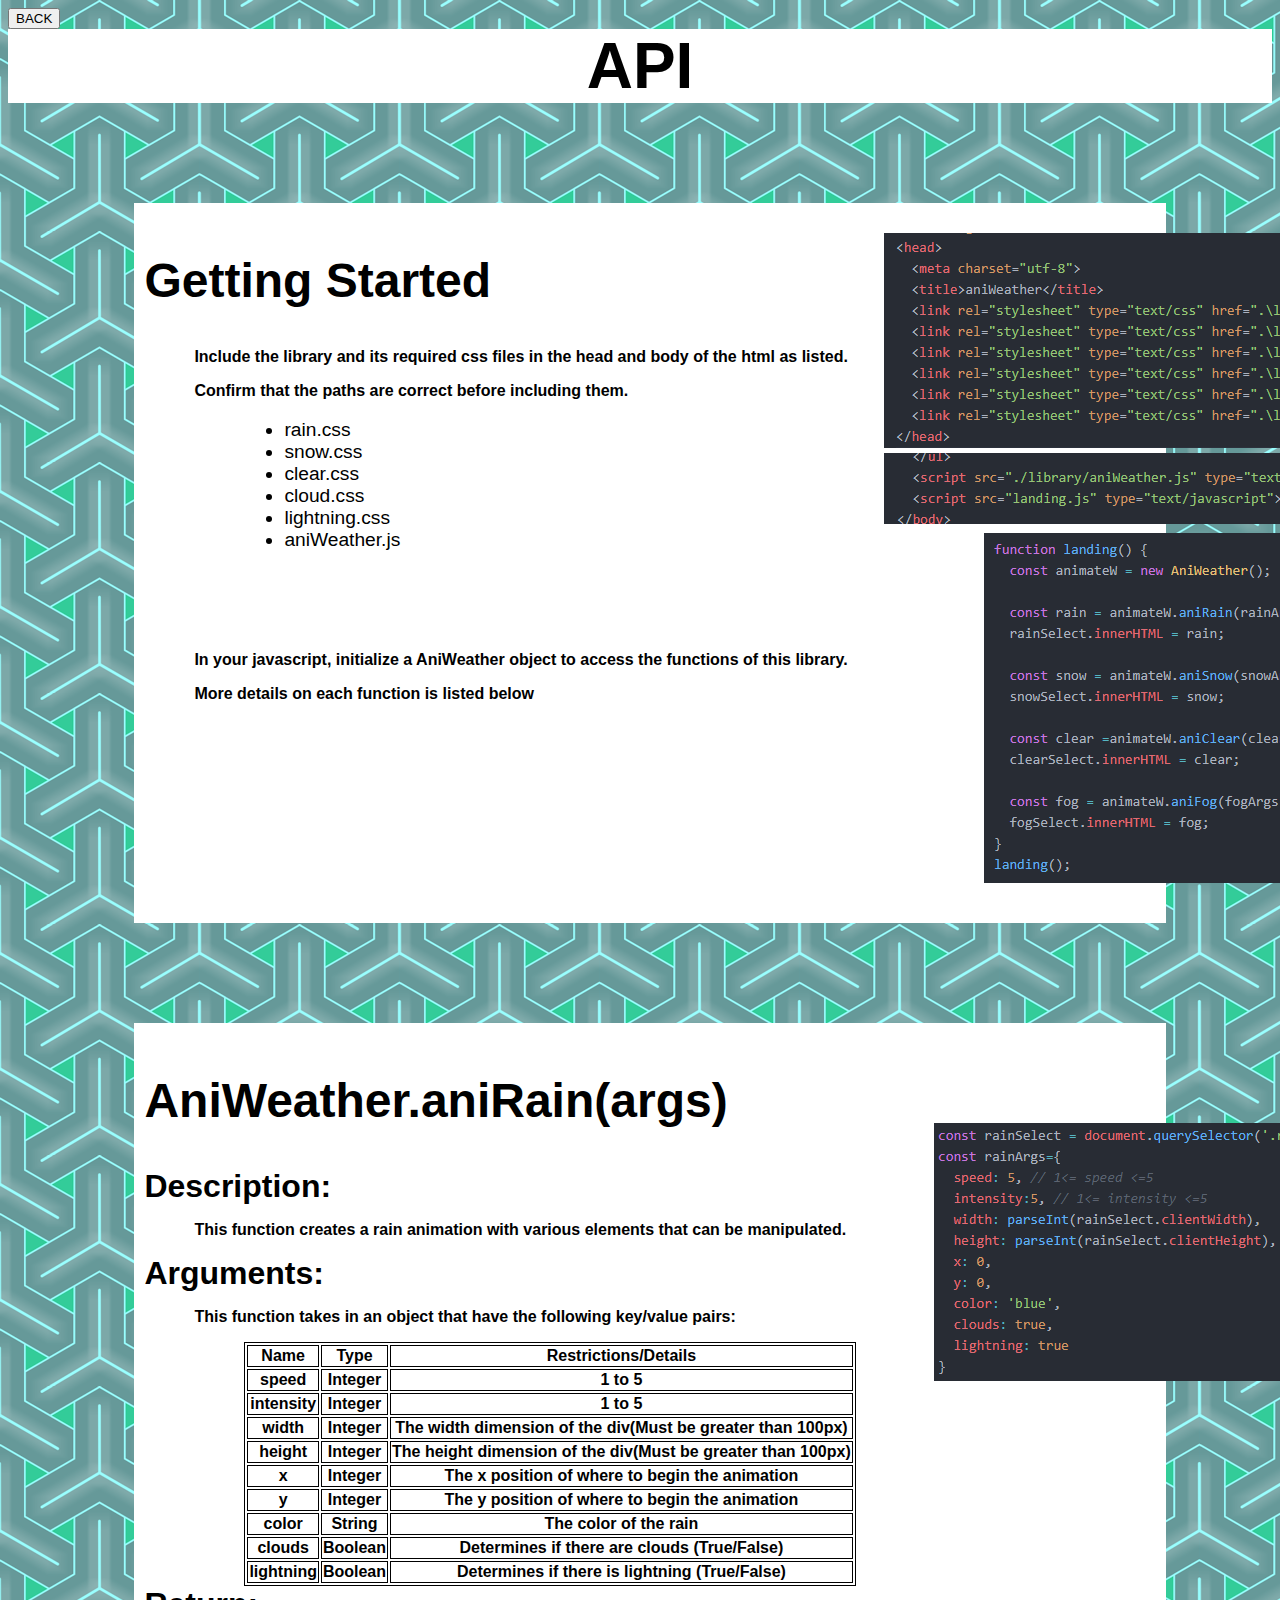
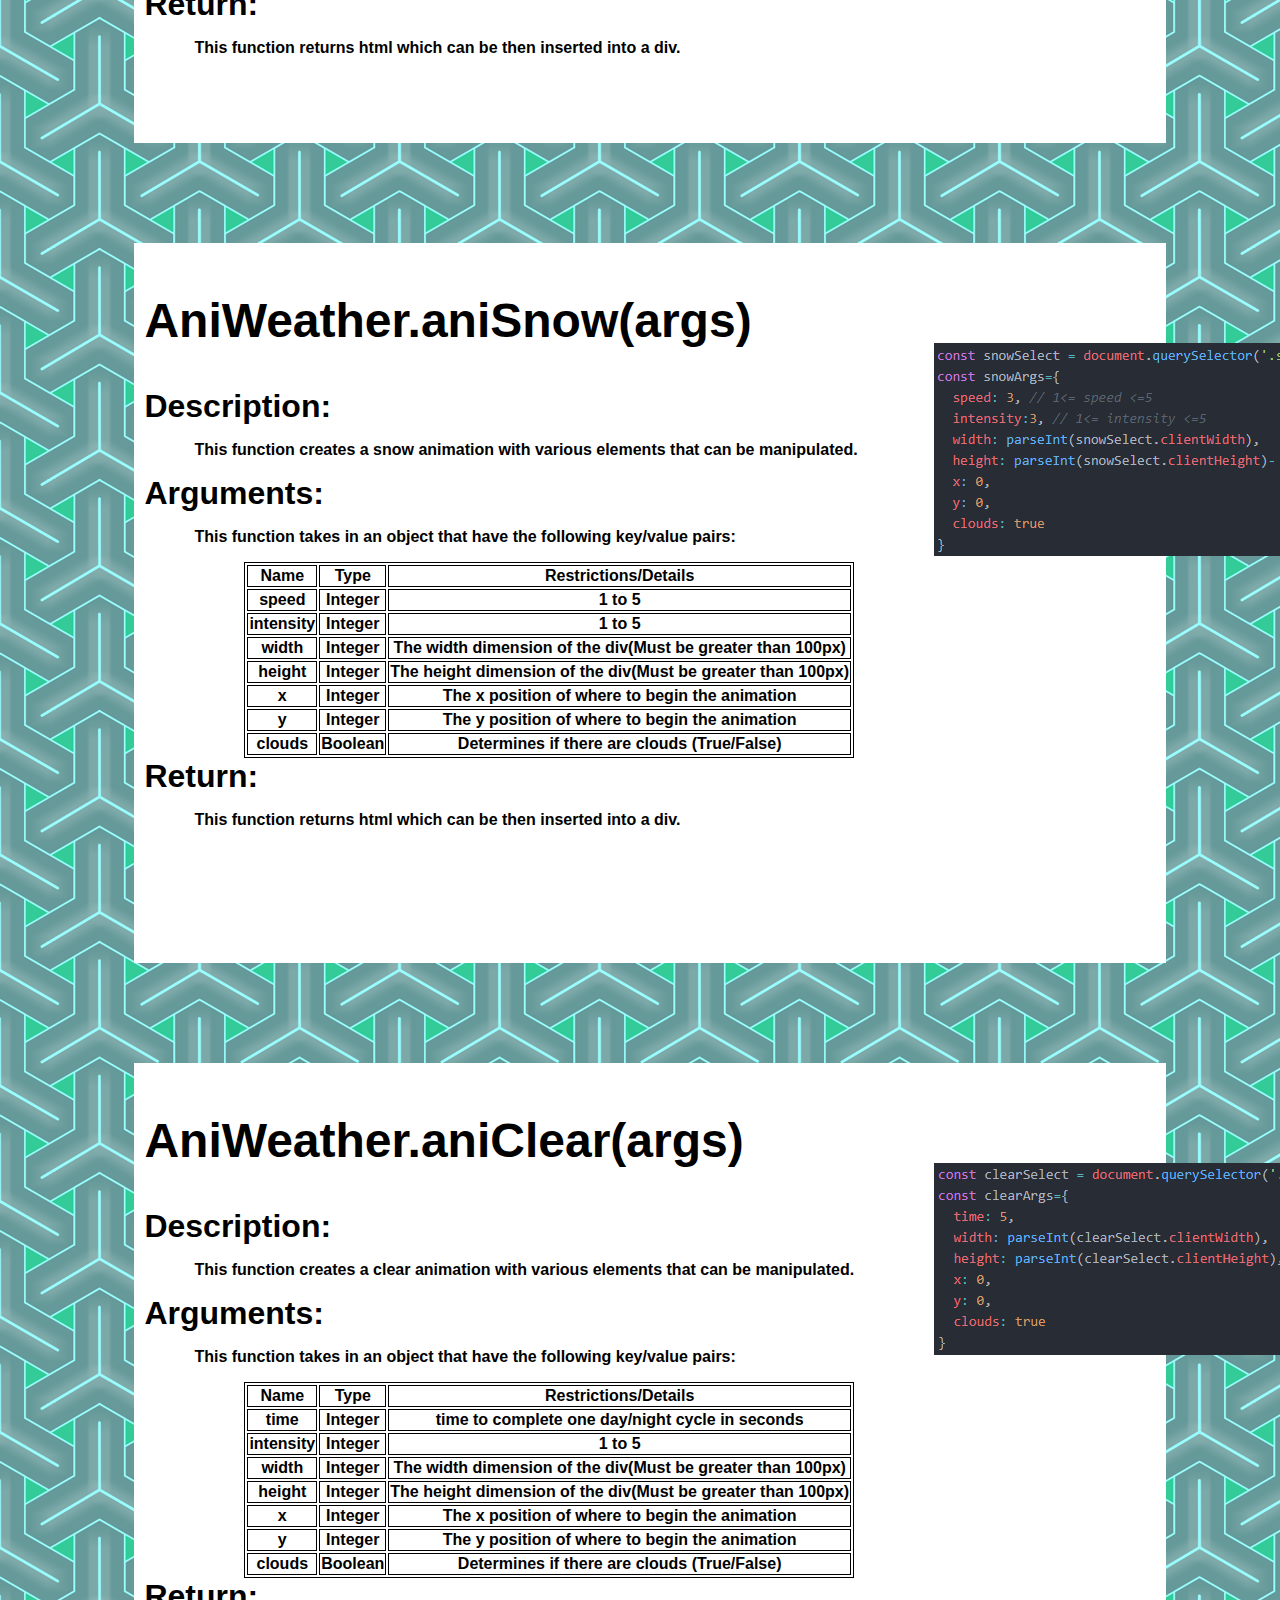
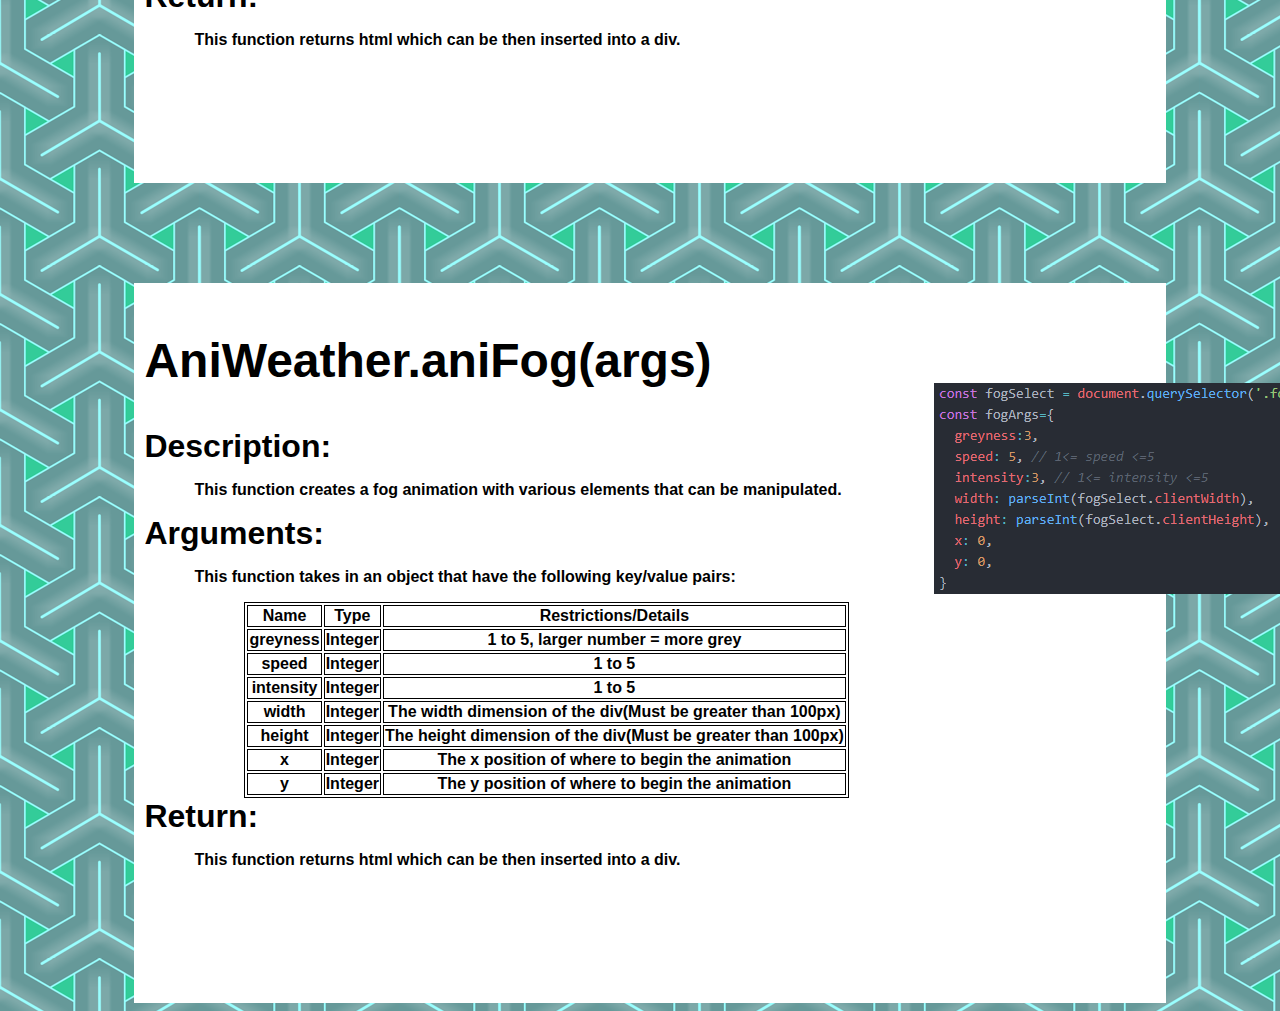
<file: csc309selfproject/api.html>
<!DOCTYPE html>
<html lang="en">
<head>
  <meta charset="utf-8">
  <title>Library Example</title>
  <link rel="stylesheet" type="text/css" href="./api.css">
</head>
<body background="./images/apiBack.png">
  <a href='.\landing.html'><button class="backButton">BACK</button></a>
  <h1 class="title"> API </h1>
  <div class="functions">
    <h2> Getting Started </h2>
    <h3 class="subtext"> Include the library and its required css files in the head and body of the html as listed.</h3>
    <h3 class="subtext"> Confirm that the paths are correct before including them. </h3>
    <ul class="sublist">
      <li>rain.css</li>
      <li>snow.css</li>
      <li>clear.css</li>
      <li>cloud.css</li>
      <li>lightning.css</li>
      <li>aniWeather.js</li>
    </ul>
    <img class="imageCSS" src="./images/cssExample.png" alt="css example"/>
    <img class="imageScript" src="./images/scriptExample.png" alt="script example"/>
    <h3 class="subtext"> In your javascript, initialize a AniWeather object to access the functions of this library. </h3>
    <h3 class="subtext"> More details on each function is listed below </h3>
    <img class="imageInit" src="./images/initExample.png" alt="init example"/>

  </div>
  <div class="functions">
    <h2> AniWeather.aniRain(args) </h2>
    <h3 class="subsection"> Description:</h3>
    <h3 class="subtext"> This function creates a rain animation with various elements that can be manipulated.</h3>
    <h3 class="subsection"> Arguments:</h3>
    <h3 class="subtext"> This function takes in an object that have the following key/value pairs:</h3>
    <table class="argsTable">
      <tr>
        <th>Name</th>
        <th>Type</th>
        <th>Restrictions/Details</th>
      </tr>
      <tr>
        <th>speed</th>
        <th>Integer</th>
        <th>1 to 5</th>
      </tr>
      <tr>
        <th>intensity</th>
        <th>Integer</th>
        <th>1 to 5</th>
      </tr>
      <tr>
        <th>width</th>
        <th>Integer</th>
        <th>The width dimension of the div(Must be greater than 100px)</th>
      </tr>
      <tr>
        <th>height</th>
        <th>Integer</th>
        <th>The height dimension of the div(Must be greater than 100px)</th>
      </tr>
      <tr>
        <th>x</th>
        <th>Integer</th>
        <th>The x position of where to begin the animation</th>
      </tr>
      <tr>
        <th>y</th>
        <th>Integer</th>
        <th>The y position of where to begin the animation</th>
      </tr>
      <tr>
        <th>color</th>
        <th>String</th>
        <th>The color of the rain</th>
      </tr>
      <tr>
        <th>clouds</th>
        <th>Boolean</th>
        <th>Determines if there are clouds (True/False)</th>
      </tr>
      <tr>
        <th>lightning</th>
        <th>Boolean</th>
        <th>Determines if there is lightning (True/False)</th>
      </tr>
    </table>
    <h3 class="subsection"> Return: </h3>
    <h3 class="subtext"> This function returns html which can be then inserted into a div.</h3>
    <img class="image" src="./images/rainExample.png" alt="rain example"/>
  </div>
  <div class="functions">
    <h2> AniWeather.aniSnow(args) </h2>
    <h3 class="subsection"> Description:</h3>
    <h3 class="subtext"> This function creates a snow animation with various elements that can be manipulated.</h3>
    <h3 class="subsection"> Arguments:</h3>
    <h3 class="subtext"> This function takes in an object that have the following key/value pairs:</h3>
    <table class="argsTable">
      <tr>
        <th>Name</th>
        <th>Type</th>
        <th>Restrictions/Details</th>
      </tr>
      <tr>
        <th>speed</th>
        <th>Integer</th>
        <th>1 to 5</th>
      </tr>
      <tr>
        <th>intensity</th>
        <th>Integer</th>
        <th>1 to 5</th>
      </tr>
      <tr>
        <th>width</th>
        <th>Integer</th>
        <th>The width dimension of the div(Must be greater than 100px)</th>
      </tr>
      <tr>
        <th>height</th>
        <th>Integer</th>
        <th>The height dimension of the div(Must be greater than 100px)</th>
      </tr>
      <tr>
        <th>x</th>
        <th>Integer</th>
        <th>The x position of where to begin the animation</th>
      </tr>
      <tr>
        <th>y</th>
        <th>Integer</th>
        <th>The y position of where to begin the animation</th>
      </tr>
      <tr>
        <th>clouds</th>
        <th>Boolean</th>
        <th>Determines if there are clouds (True/False)</th>
      </tr>
    </table>
    <h3 class="subsection"> Return: </h3>
    <h3 class="subtext"> This function returns html which can be then inserted into a div.</h3>
    <img class="image" src="./images/snowExample.png" alt="snow example"/>
  </div>
  <div class="functions">
    <h2> AniWeather.aniClear(args)  </h2>
    <h3 class="subsection"> Description:</h3>
    <h3 class="subtext"> This function creates a clear animation with various elements that can be manipulated.</h3>
    <h3 class="subsection"> Arguments:</h3>
    <h3 class="subtext"> This function takes in an object that have the following key/value pairs:</h3>
    <table class="argsTable">
      <tr>
        <th>Name</th>
        <th>Type</th>
        <th>Restrictions/Details</th>
      </tr>
      <tr>
        <th>time</th>
        <th>Integer</th>
        <th>time to complete one day/night cycle in seconds</th>
      </tr>
      <tr>
        <th>intensity</th>
        <th>Integer</th>
        <th>1 to 5</th>
      </tr>
      <tr>
        <th>width</th>
        <th>Integer</th>
        <th>The width dimension of the div(Must be greater than 100px)</th>
      </tr>
      <tr>
        <th>height</th>
        <th>Integer</th>
        <th>The height dimension of the div(Must be greater than 100px)</th>
      </tr>
      <tr>
        <th>x</th>
        <th>Integer</th>
        <th>The x position of where to begin the animation</th>
      </tr>
      <tr>
        <th>y</th>
        <th>Integer</th>
        <th>The y position of where to begin the animation</th>
      </tr>
      <tr>
        <th>clouds</th>
        <th>Boolean</th>
        <th>Determines if there are clouds (True/False)</th>
      </tr>
    </table>
    <h3 class="subsection"> Return: </h3>
    <h3 class="subtext"> This function returns html which can be then inserted into a div.</h3>
    <img class="image" src="./images/clearExample.png" alt="clear example"/>
  </div>
  <div class="functions">
    <h2> AniWeather.aniFog(args)  </h2>
    <h3 class="subsection"> Description:</h3>
    <h3 class="subtext"> This function creates a fog animation with various elements that can be manipulated.</h3>
    <h3 class="subsection"> Arguments:</h3>
    <h3 class="subtext"> This function takes in an object that have the following key/value pairs:</h3>
    <table class="argsTable">
      <tr>
        <th>Name</th>
        <th>Type</th>
        <th>Restrictions/Details</th>
      </tr>
      <tr>
        <th>greyness</th>
        <th>Integer</th>
        <th>1 to 5, larger number = more grey</th>
      </tr>
      <tr>
        <th>speed</th>
        <th>Integer</th>
        <th>1 to 5</th>
      </tr>
      <tr>
        <th>intensity</th>
        <th>Integer</th>
        <th>1 to 5</th>
      </tr>
      <tr>
        <th>width</th>
        <th>Integer</th>
        <th>The width dimension of the div(Must be greater than 100px)</th>
      </tr>
      <tr>
        <th>height</th>
        <th>Integer</th>
        <th>The height dimension of the div(Must be greater than 100px)</th>
      </tr>
      <tr>
        <th>x</th>
        <th>Integer</th>
        <th>The x position of where to begin the animation</th>
      </tr>
      <tr>
        <th>y</th>
        <th>Integer</th>
        <th>The y position of where to begin the animation</th>
      </tr>
    </table>
    <h3 class="subsection"> Return: </h3>
    <h3 class="subtext"> This function returns html which can be then inserted into a div.</h3>
    <img class="image" src="./images/fogExample.png" alt="fog example"/>
  </div>
  <script src="./library/aniWeather.js" type="text/javascript"></script>
</body>
</html>
</file>
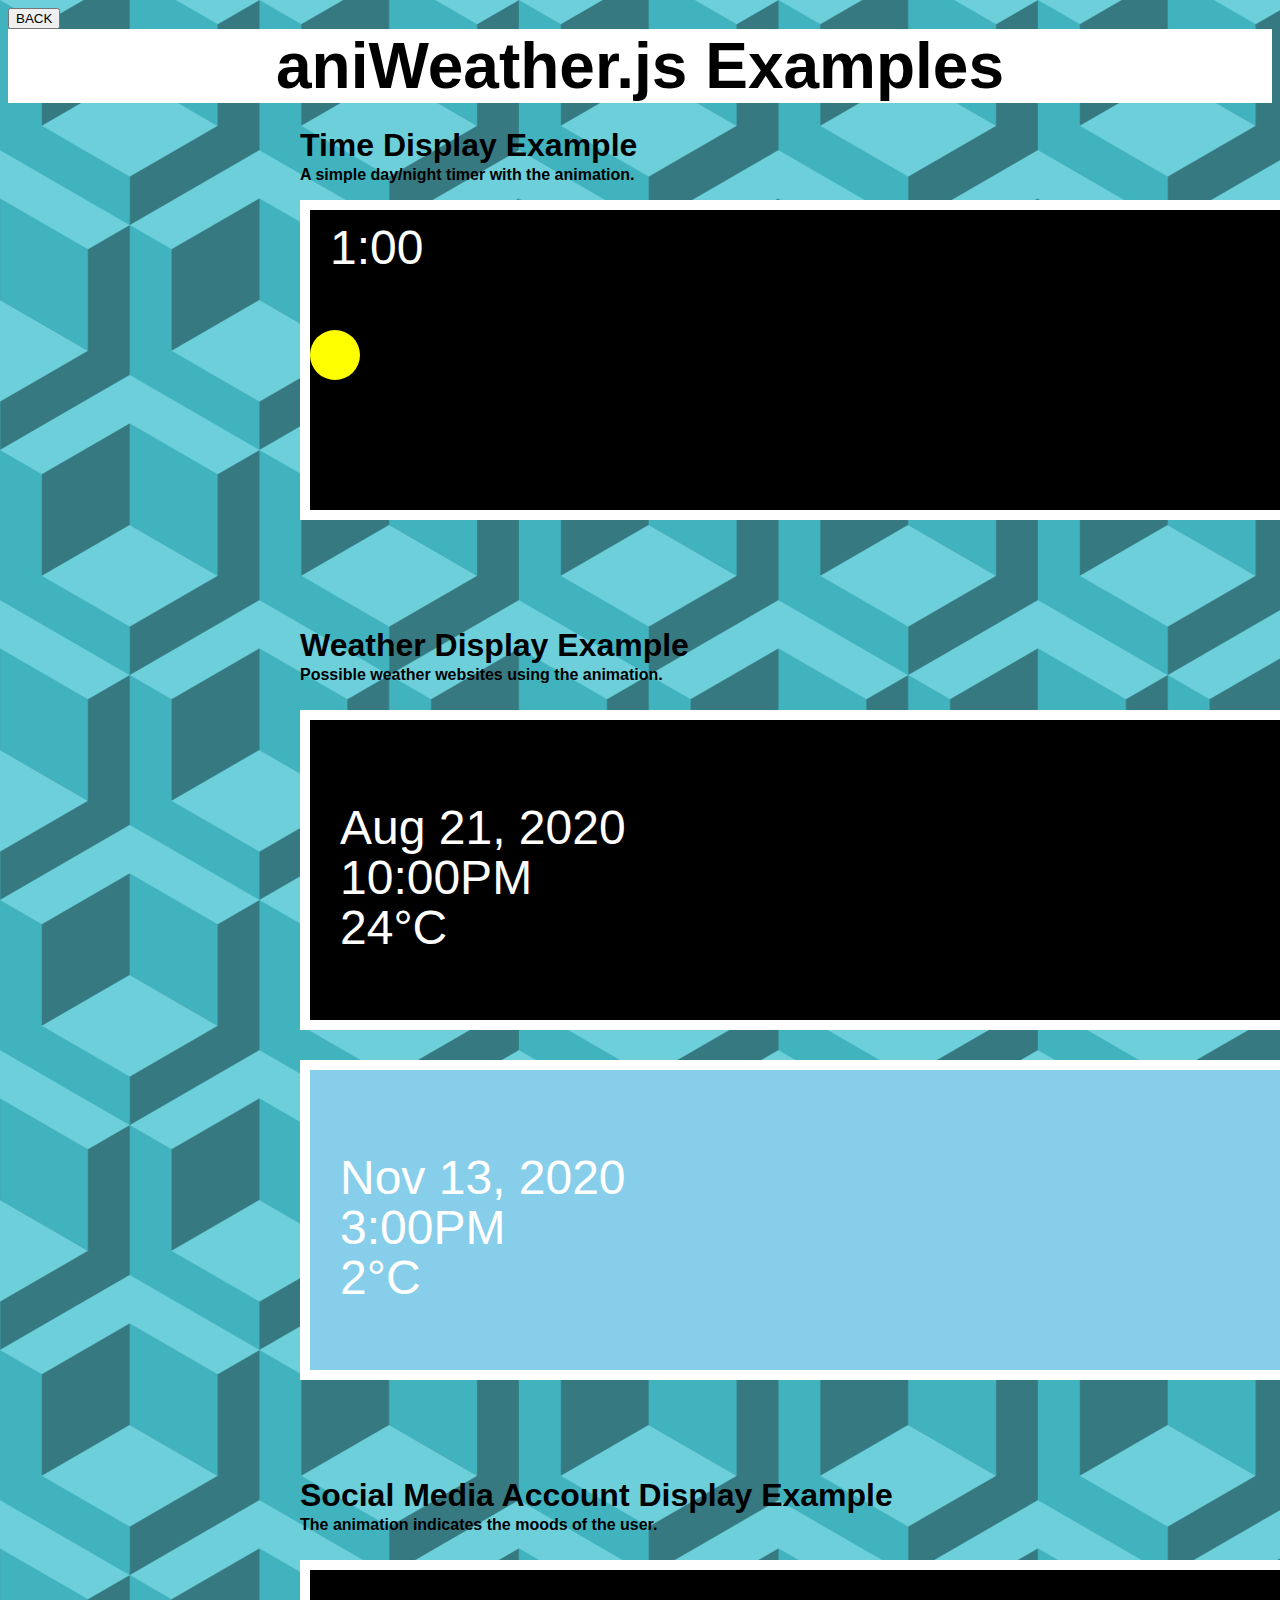
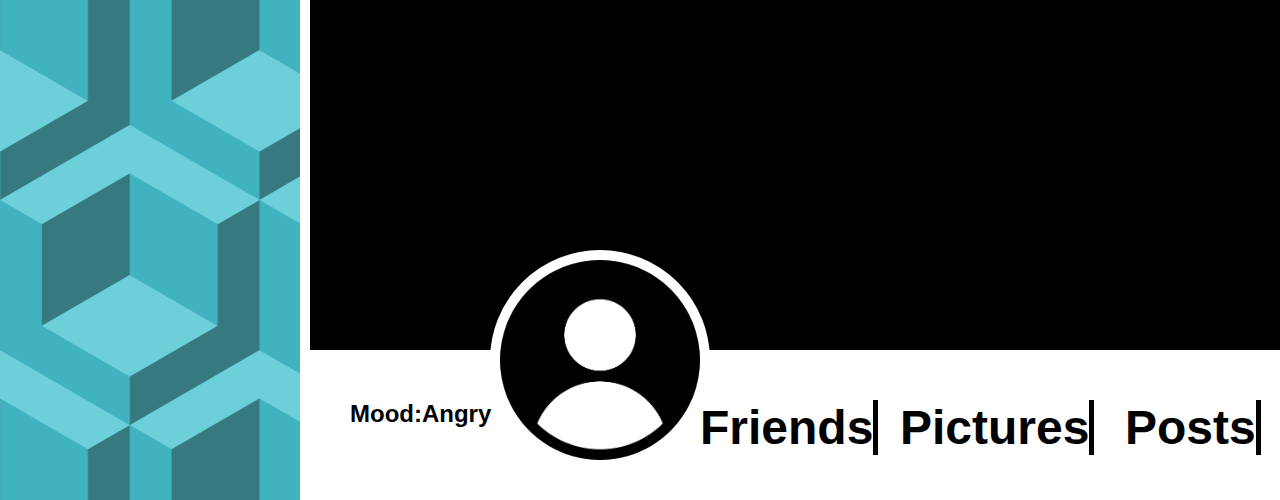
<file: csc309selfproject/examples.html>
<!DOCTYPE html>
<html lang="en">
<head>
  <meta charset="utf-8">
  <title>aniWeather</title>
  <link rel="stylesheet" type="text/css" href=".\examples.css">
  <link rel="stylesheet" type="text/css" href=".\library\rain.css">
  <link rel="stylesheet" type="text/css" href=".\library\snow.css">
  <link rel="stylesheet" type="text/css" href=".\library\clear.css">
  <link rel="stylesheet" type="text/css" href=".\library\cloud.css">
  <link rel="stylesheet" type="text/css" href=".\library\lightning.css">
</head>
<body background="./images/examplesBack.png">
  <a href='.\landing.html'><button class="backButton">BACK</button></a>
  <h1 class="title"> aniWeather.js Examples </h1>
  <h2 class="dayNightDesc"> Time Display Example </h2>
  <h3 class="subDayNightDesc"> A simple day/night timer with the animation.</h3>
  <div class="dayNight">
    <div class="sky"></div>
    <div class="timer">0:00</div>
  </div>
  <h2 class="weatherDesc"> Weather Display Example </h2>
  <h3 class="subWeatherDesc"> Possible weather websites using the animation.</h3>
  <div class="weather1">
    <div class="rainFrame"></div>
    <div class="currentDate">Aug 21, 2020</div>
    <div class="currentTime">10:00PM</div>
    <div class="temperature">24°C</div>
  </div>
  <div class="weather2">
    <div class="snowFrame"></div>
    <div class="currentDate">Nov 13, 2020</div>
    <div class="currentTime">3:00PM</div>
    <div class="temperature">2°C</div>
  </div>
  <h2 class="socialDesc"> Social Media Account Display Example </h2>
  <h3 class="subSocialDesc"> The animation indicates the moods of the user.</h3>
  <div class="social">
    <div class="rainFrame2"></div>
    <div class="profileBar">
      <div class="profileStuff">Mood:Angry</div>
      <div class="profileStuff2">Friends</div>
      <div class="profileStuff3">Pictures</div>
      <div class="profileStuff4">Posts</div>
    </div>
    <div class="pfp">
      <img class="pfpImage" src="./images/pfp.png" alt="profile"/>
    </div>
  </div>
  <script src="./library/aniWeather.js" type="text/javascript"></script>
  <script src="examples.js" type="text/javascript"></script>
</body>
</html>
</file>
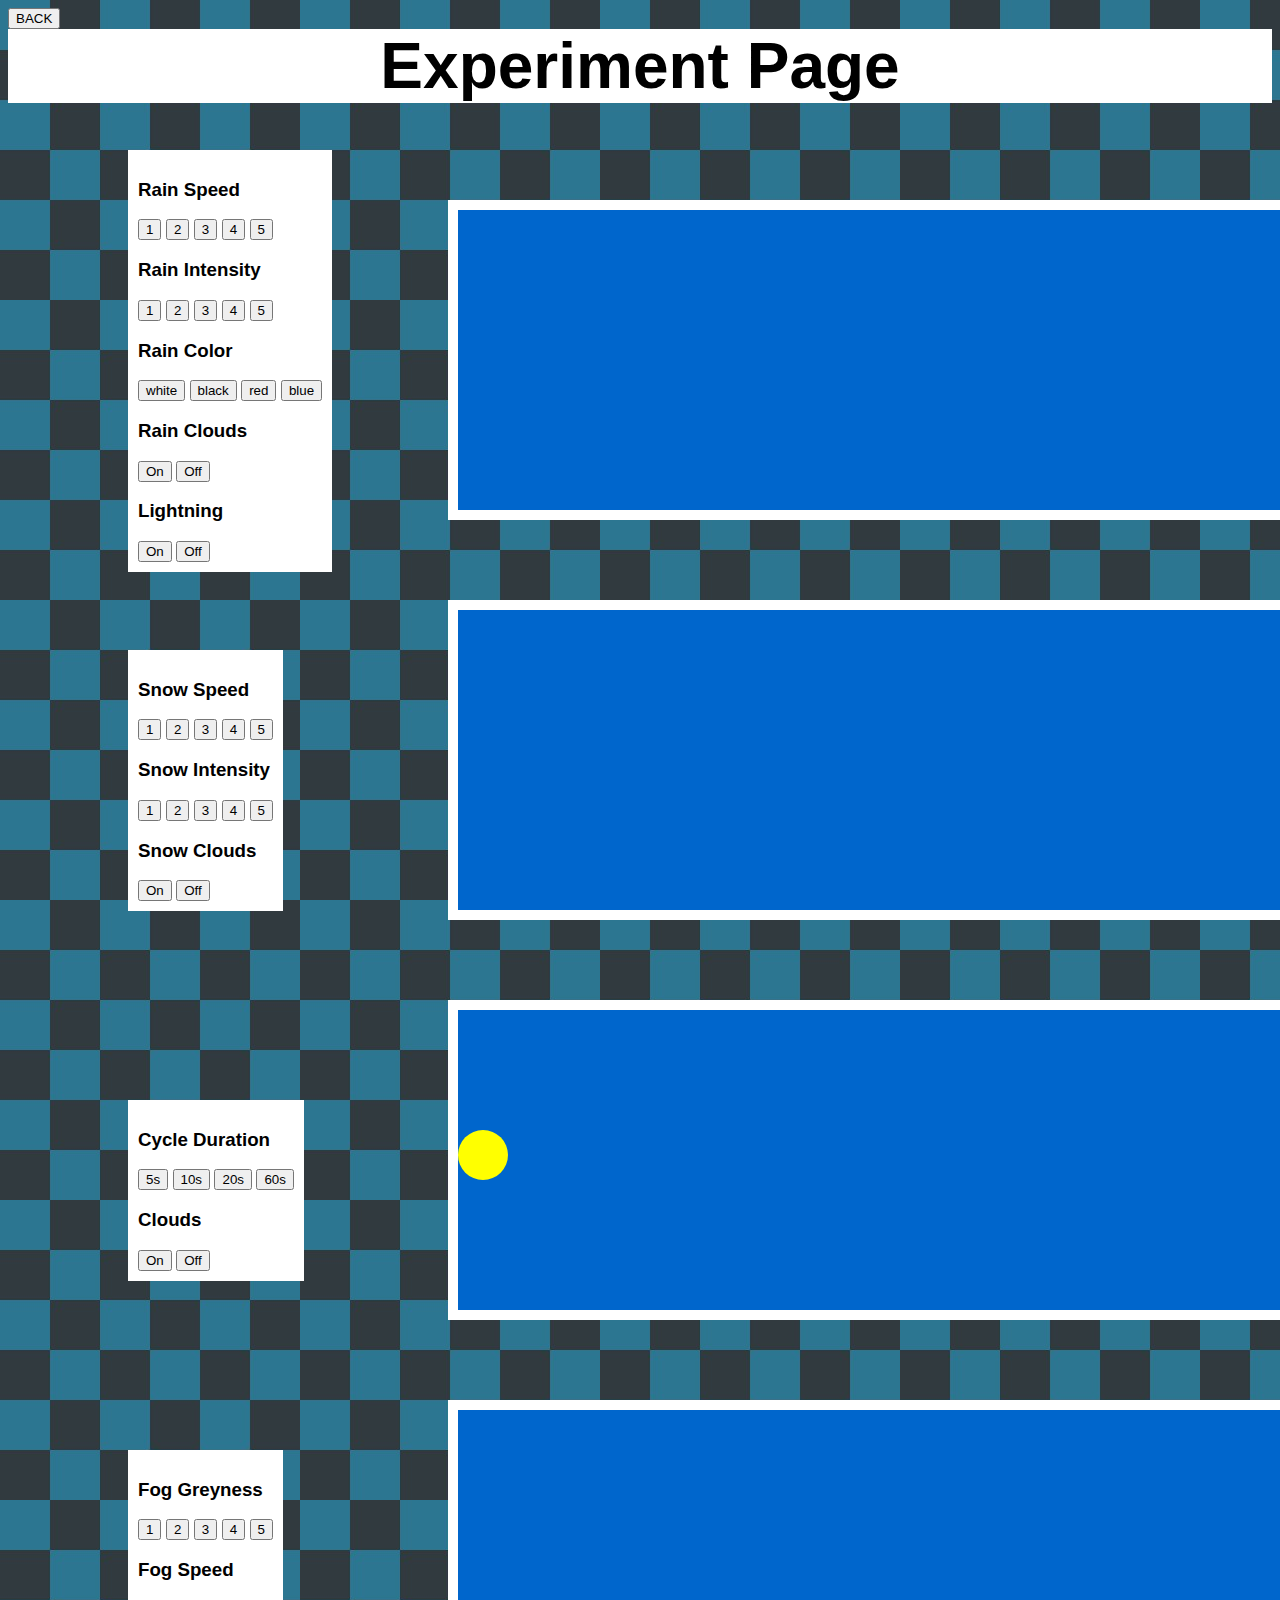
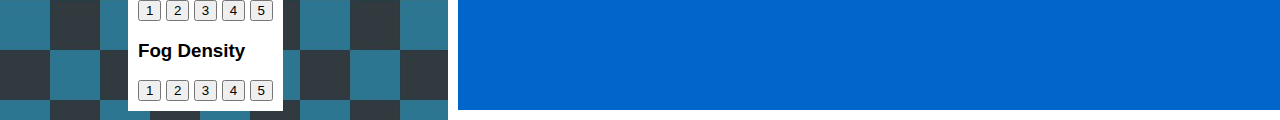
<file: csc309selfproject/experiment.html>
<!DOCTYPE html>
<html lang="en">
<head>
  <meta charset="utf-8">
  <title>Library Example</title>
  <link rel="stylesheet" type="text/css" href=".\experiment.css">
  <link rel="stylesheet" type="text/css" href=".\library\rain.css">
  <link rel="stylesheet" type="text/css" href=".\library\snow.css">
  <link rel="stylesheet" type="text/css" href=".\library\clear.css">
  <link rel="stylesheet" type="text/css" href=".\library\cloud.css">
  <link rel="stylesheet" type="text/css" href=".\library\lightning.css">
</head>
<body background="./images/experimentBack.jpg">
  <a href='.\landing.html'><button class="backButton">BACK</button></a>
  <h1 class="title">Experiment Page </h1>
  <div class="rainSettings">
    <h3>Rain Speed</h3>
    <button onclick="rainSpeed(1)">1</button>
    <button onclick="rainSpeed(2)">2</button>
    <button onclick="rainSpeed(3)">3</button>
    <button onclick="rainSpeed(4)">4</button>
    <button onclick="rainSpeed(5)">5</button>
    <h3>Rain Intensity</h3>
    <button onclick="rainIntensity(1)">1</button>
    <button onclick="rainIntensity(2)">2</button>
    <button onclick="rainIntensity(3)">3</button>
    <button onclick="rainIntensity(4)">4</button>
    <button onclick="rainIntensity(5)">5</button>
    <h3>Rain Color</h3>
    <button onclick="rainColor(1)">white</button>
    <button onclick="rainColor(2)">black</button>
    <button onclick="rainColor(3)">red</button>
    <button onclick="rainColor(4)">blue</button>
    <h3>Rain Clouds</h3>
    <button onclick="rainClouds(true)">On</button>
    <button onclick="rainClouds(false)">Off</button>
    <h3>Lightning</h3>
    <button onclick="rainLightning(true)">On</button>
    <button onclick="rainLightning(false)">Off</button>
  </div>
  <div class='rainPanel'></div>
  <div class="snowSettings">
    <h3></h3>
    <h3>Snow Speed</h3>
    <button onclick="snowSpeed(1)">1</button>
    <button onclick="snowSpeed(2)">2</button>
    <button onclick="snowSpeed(3)">3</button>
    <button onclick="snowSpeed(4)">4</button>
    <button onclick="snowSpeed(5)">5</button>
    <h3>Snow Intensity</h3>
    <button onclick="snowIntensity(1)">1</button>
    <button onclick="snowIntensity(2)">2</button>
    <button onclick="snowIntensity(3)">3</button>
    <button onclick="snowIntensity(4)">4</button>
    <button onclick="snowIntensity(5)">5</button>
    <h3>Snow Clouds</h3>
    <button onclick="snowClouds(true)">On</button>
    <button onclick="snowClouds(false)">Off</button>
  </div>
  <div class="clearSettings">
    <h3></h3>
    <h3>Cycle Duration</h3>
    <button onclick="clearTime(5)">5s</button>
    <button onclick="clearTime(10)">10s</button>
    <button onclick="clearTime(20)">20s</button>
    <button onclick="clearTime(60)">60s</button>
    <h3>Clouds</h3>
    <button onclick="clearClouds(true)">On</button>
    <button onclick="clearClouds(false)">Off</button>
  </div>
  <div class="fogSettings">
    <h3></h3>
    <h3>Fog Greyness</h3>
    <button onclick="fogGreyness(1)">1</button>
    <button onclick="fogGreyness(2)">2</button>
    <button onclick="fogGreyness(3)">3</button>
    <button onclick="fogGreyness(4)">4</button>
    <button onclick="fogGreyness(5)">5</button>
    <h3>Fog Speed</h3>
    <button onclick="fogSpeed(1)">1</button>
    <button onclick="fogSpeed(2)">2</button>
    <button onclick="fogSpeed(3)">3</button>
    <button onclick="fogSpeed(4)">4</button>
    <button onclick="fogSpeed(5)">5</button>
    <h3>Fog Density</h3>
    <button onclick="fogDensity(1)">1</button>
    <button onclick="fogDensity(2)">2</button>
    <button onclick="fogDensity(3)">3</button>
    <button onclick="fogDensity(4)">4</button>
    <button onclick="fogDensity(5)">5</button>
  </div>
  <div class="snowPanel"></div>
  <div class="clearPanel"></div>
  <div class="cloudPanel"></div>
  <div class="fogPanel"></div>
  <script src="./library/aniWeather.js" type="text/javascript"></script>
  <script src="experiment.js" type="text/javascript"></script>
</body>
</html>
</file>
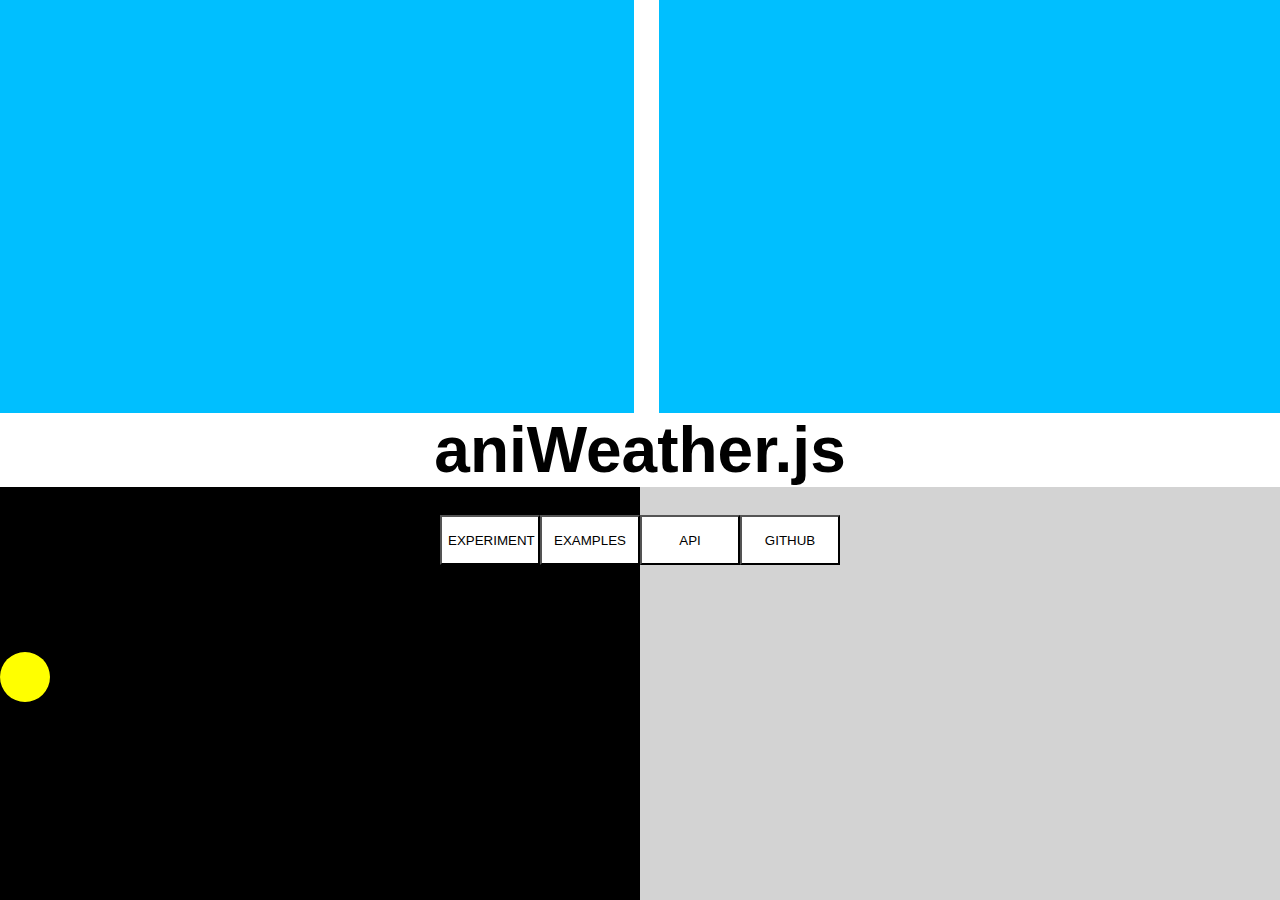
<file: csc309selfproject/landing.html>
<!DOCTYPE html>
<html lang="en">
<head>
  <meta charset="utf-8">
  <title>aniWeather</title>
  <link rel="stylesheet" type="text/css" href=".\landing.css">
  <link rel="stylesheet" type="text/css" href=".\library\rain.css">
  <link rel="stylesheet" type="text/css" href=".\library\snow.css">
  <link rel="stylesheet" type="text/css" href=".\library\clear.css">
  <link rel="stylesheet" type="text/css" href=".\library\cloud.css">
  <link rel="stylesheet" type="text/css" href=".\library\lightning.css">
</head>
<body>
  <h1 class="title">aniWeather.js </h1>
  <div class='rainSection'></div>
  <div class='snowSection'></div>
  <div class="clearSection"></div>
  <div class="fogSection"></div>
  <ul class="sublinks">
    <li><a href='.\experiment.html'><button class="buttonlinks">EXPERIMENT</button></a></li>
    <li><a href='.\examples.html'><button class="buttonlinks">EXAMPLES</button></a></li>
    <li><a href='.\api.html'><button class="buttonlinks">API</button></a></li>
    <li><a href='https://github.com/csc309-summer-2020/js-library-wongke47'><button class="buttonlinks">GITHUB</button></a></li>
  </ul>
  <script src="./library/aniWeather.js" type="text/javascript"></script>
  <script src="landing.js" type="text/javascript"></script>
</body>
</html>
</file>
<file: csc309selfproject/api.css>
body{
  font-family: Arial, Helvetica, sans-serif;
  background-color: #00BFFF;
  color: black;
}
.back{
  position: absolute;
  top:0px;
  left:50px;
  width: 100px;
  height: 50px;
  font-style: bold;
}
.title{
  display:flex;
  justify-content: center;
  font-size: 400%;
  font-family: Impact, Charcoal, sans-serif;
  width:100%;
  background-color: white;
  padding: 0;
  margin: 0;
  position: relative;
  left:0;
  top: 0%;
}
.functions{
  position:relative;
  background-color: white;
  margin-top: 100px;
  padding:10px;
  left: 10%;
  font-size: 200%;
  height: 700px;
  width:80%;
}
.subsection{
  position:relative;
  font-size: 100%;
  margin:0px;
}
.sublist{
  position:relative;
  font-size: 60%;
  margin-left:100px;
  margin-bottom: 100px;
}
.subtext{
  position:relative;
  left: 50px;
  font-size: 50%;
}
.imageCSS{
  position:absolute;
  top:30px;
  left:750px;
}
.imageScript{
  position:absolute;
  top:250px;
  left:750px;
}
.imageInit{
  position:absolute;
  top:330px;
  left:850px;
}
.image{
  position:absolute;
  top:100px;
  left:800px;
}
.argsTable{
  font-size: 50%;
  margin-left: 100px;
  border: 1px solid black;
}
table, th, td {

  border: 1px solid black;
}
</file>
